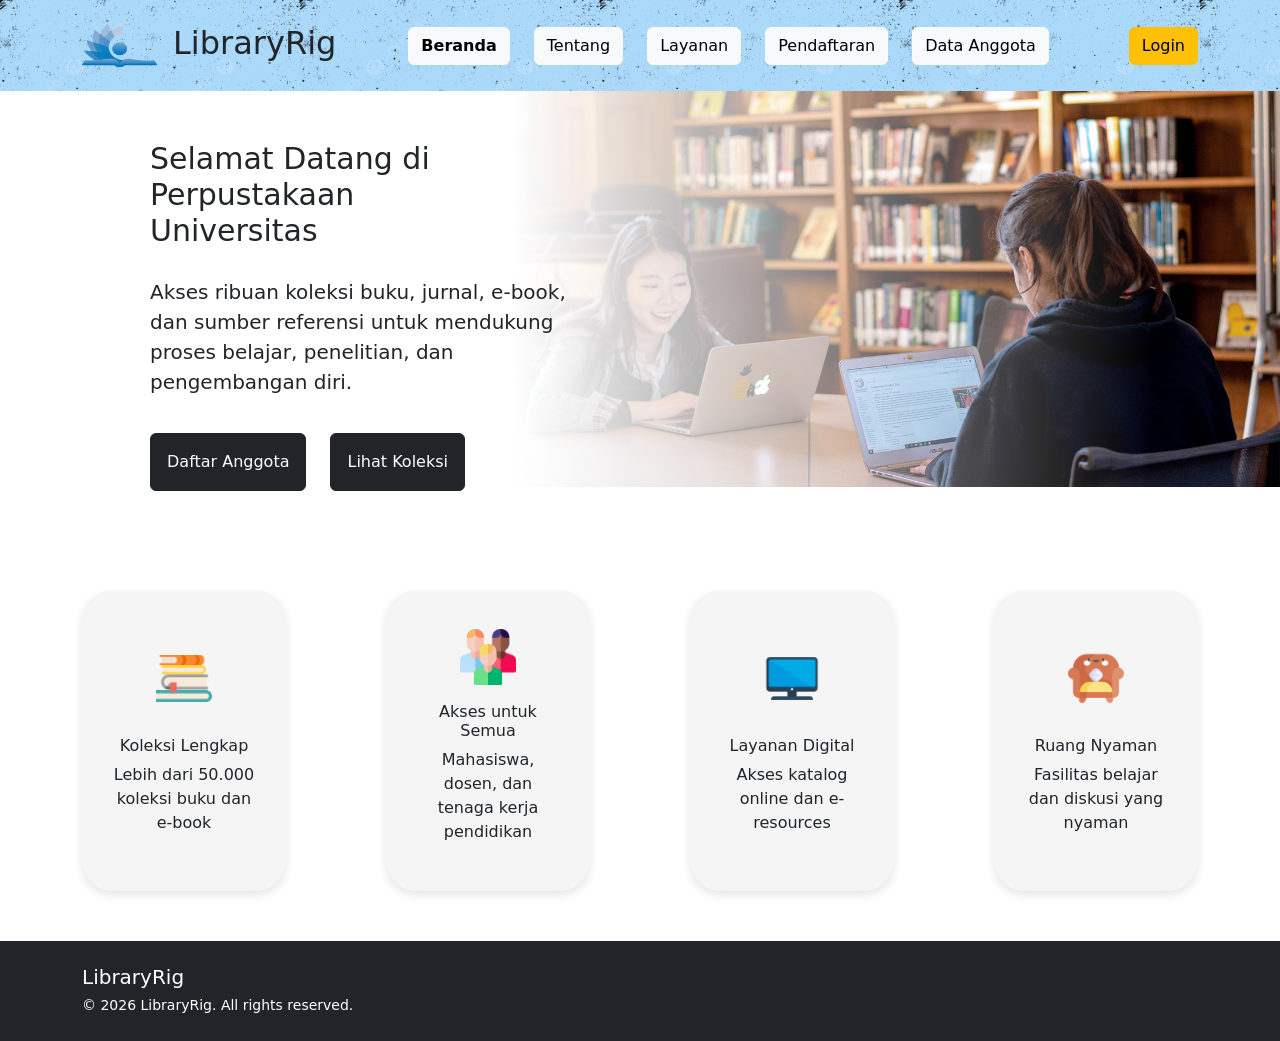
<file: index.html>
<!DOCTYPE html>
<html lang="en">
    <head>
        <meta charset="UTF-8">
        <meta name="viewport" content="width=device-width, initial-scale=1">
        <link rel="stylesheet" href="https://cdn.jsdelivr.net/npm/bootstrap@5.3.3/dist/css/bootstrap.min.css">
        <link rel="stylesheet" href="CSS/style.css">
    </head>
    <body class="d-flex flex-column min-vh-100">
        <header class="fw-bolder p-4" style="background-color: #ABD9FA; background-image: url('images/wrinkle.png'); background-size: 300px 200px;">
            <div class="container d-flex flex-wrap justify-content-between align-items-center">
                <div class="d-flex flex-row gap-3">
                    <img src="images/logo.png" style="width: 75px; height: auto;">
                    <h2 class="mb-0">LibraryRig</h2>
                </div>
                <nav class="d-flex align-items-center gap-3 my-2 my-lg-0">
                    <a href="index.html" class="btn btn-light me-2 fw-bolder">Beranda</a>
                    <a href="tentang.html" class="btn btn-light me-2">Tentang</a>
                    <a href="layanan.html" class="btn btn-light me-2">Layanan</a>
                    <a href="daftar.html" class="btn btn-light me-2">Pendaftaran</a>
                    <a href="tabel.html" class="btn btn-light me-2">Data Anggota</a>
                </nav>
                <div>
                    <a href="login.html" class="btn btn-warning">Login</a>
                </div>
            </div>
        </header>

        <div class="position-relative w-100" style="min-height: 450px;">
            <img src="images/students.jpg" class="d-block ms-auto" style="width: 60%; height: auto; object-fit: cover;">
            <div class="position-absolute top-50 translate-middle-y start-0 d-flex flex-column justify-content-center hero-custom">
                <h1 style="font-size: 30px; width: 25%;">Selamat Datang di Perpustakaan Universitas</h1>
                <p style="width: 40%;">Akses ribuan koleksi buku, jurnal, e-book, dan sumber referensi untuk mendukung proses belajar, penelitian, dan pengembangan diri.</p>
                <div class="d-flex flex-row gap-4">
                    <a class="btn btn-dark p-3" href="daftar.html">Daftar Anggota</a>
                    <a class="btn btn-dark p-3" href="layanan.html">Lihat Koleksi</a>
                </div>
            </div>
        </div>

        <div class="container d-flex flex-row justify-content-center align-items-center" style="margin-top: 50px; margin-bottom: 50px; gap: 100px;">
            <div class="card-custom">
                <img src="images/book.png" class="card-icon">
                <h6>Koleksi Lengkap</h6>
                <p> Lebih dari 50.000 koleksi buku dan e-book</p>
            </div>
            <div class="card-custom">
                <img src="images/people.png" class="card-icon">
                <h6>Akses untuk Semua</h6>
                <p>Mahasiswa, dosen, dan tenaga kerja pendidikan</p>
            </div>
            <div class="card-custom">
                <img src="images/monitor.png" class="card-icon">
                <h6>Layanan Digital</h6>
                <p>Akses katalog online dan e-resources</p>
            </div>
            <div class="card-custom">
                <img src="images/comfortable.png" class="card-icon">
                <h6>Ruang Nyaman</h6>
                <p>Fasilitas belajar dan diskusi yang nyaman</p>
            </div>
        </div>

        <footer class="bg-dark text-white py-4 mt-auto">
            <div class="container d-flex justify-content-between align-items-center">
                <div>
                    <h5 class="mb-1">LibraryRig</h5>
                    <small>© 2026 LibraryRig. All rights reserved.</small>
                </div>
            </div>
        </footer>
        <script src="https://cdn.jsdelivr.net/npm/bootstrap@5.3.3/dist/js/bootstrap.bundle.min.js"></script>
    </body>
</html>
</file>
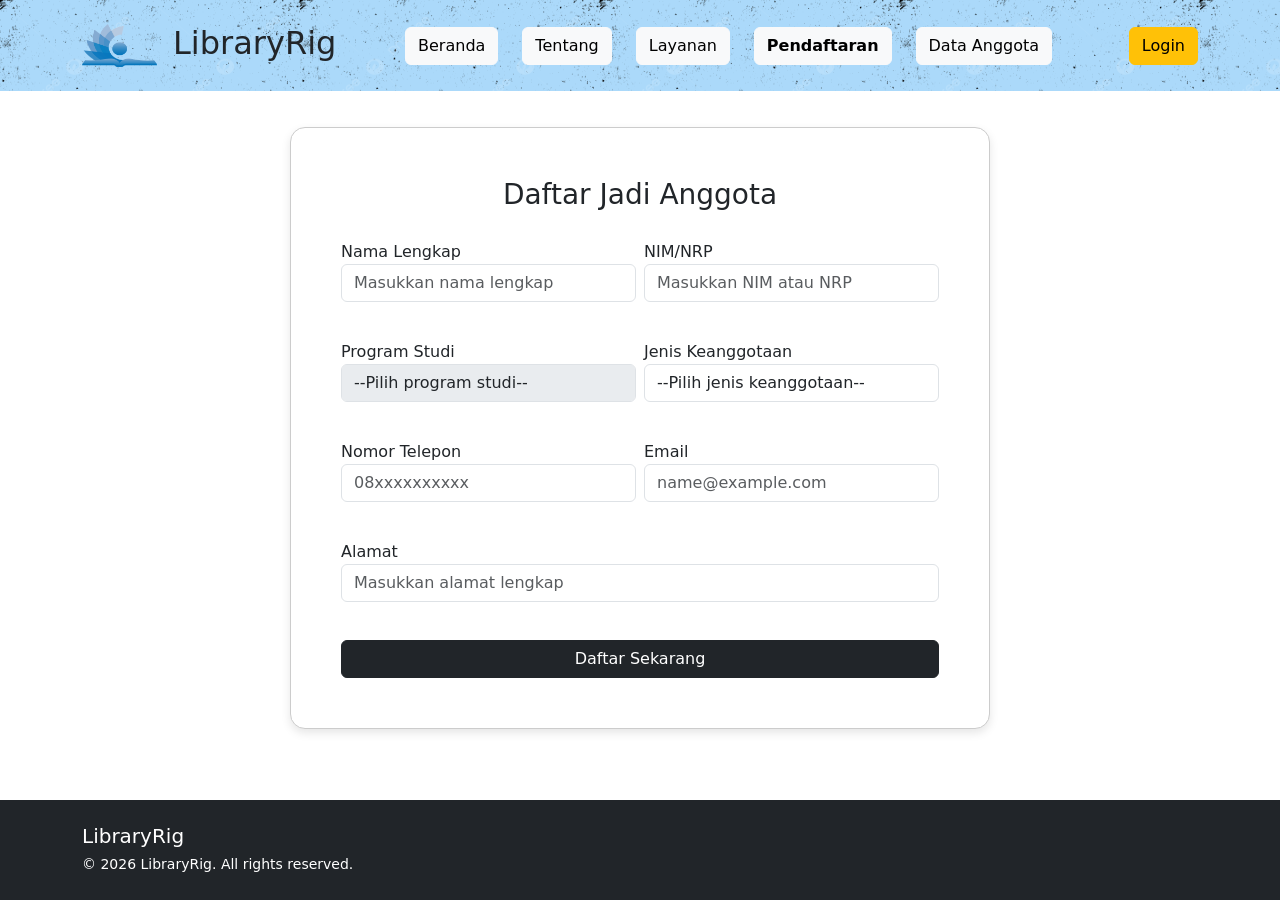
<file: daftar.html>
<!DOCTYPE html>
<html lang="en">
    <head>
        <meta charset="UTF-8">
        <meta name="viewport" content="width=device-width, initial-scale=1">
        <link rel="stylesheet" href="https://cdn.jsdelivr.net/npm/bootstrap@5.3.3/dist/css/bootstrap.min.css">
        <link rel="stylesheet" href="CSS/style.css">
        <link rel="stylesheet" href="CSS/pendaftaran.css">
    </head>
    <body class="d-flex flex-column min-vh-100">
        <header class="fw-bolder p-4" style="background-color: #ABD9FA; background-image: url('images/wrinkle.png'); background-size: 300px 200px;">
            <div class="container d-flex flex-wrap justify-content-between align-items-center">
                <div class="d-flex flex-row gap-3">
                    <img src="images/logo.png" style="width: 75px; height: auto;">
                    <h2 class="mb-0">LibraryRig</h2>
                </div>
                <nav class="d-flex align-items-center gap-3 my-2 my-lg-0">
                    <a href="index.html" class="btn btn-light me-2">Beranda</a>
                    <a href="tentang.html" class="btn btn-light me-2">Tentang</a>
                    <a href="layanan.html" class="btn btn-light me-2">Layanan</a>
                    <a href="daftar.html" class="btn btn-light me-2 fw-bolder">Pendaftaran</a>
                    <a href="tabel.html" class="btn btn-light me-2">Data Anggota</a>
                </nav>
                <div>
                    <a href="login.html" class="btn btn-warning">Login</a>
                </div>
            </div>
        </header>

        <div class="card-daftar">
            <form id="daftar" class="d-flex flex-column justify-content-center align-items-center" style="gap: 20px;" onsubmit="return validateForm(event)">
                <h3>Daftar Jadi Anggota</h3>
                <div class="d-flex align-items-center gap-2" style="width: 100%;">
                    <div class="w-100">
                        <label>Nama Lengkap</label>
                        <input type="text" id="nama" class="form-control" placeholder="Masukkan nama lengkap">
                        <span id="nama-error" style="color: red; font-size: 12px; display: block; min-height: 18px;"></span>
                    </div>
                    <div class="w-100">
                        <label>NIM/NRP</label>
                        <input type="text" id="nim" class="form-control" placeholder="Masukkan NIM atau NRP">
                        <span id="nim-error" style="color: red; font-size: 12px; display: block; min-height: 18px;"></span>
                    </div>
                </div>
                <div class="d-flex align-items-center gap-2" style="width: 100%;">
                    <div class="w-100">
                        <label>Program Studi</label>
                        <select id="program_studi" class="form-control" disabled>
                            <option value="-">--Pilih program studi--</option>
                        </select>
                        <span id="program-error" style="color: red; font-size: 12px; display: block; min-height: 18px;"></span>
                    </div>
                    <div class="w-100">
                        <label>Jenis Keanggotaan</label>
                        <select id="jenis_anggota" class="form-control">
                            <option value="-">--Pilih jenis keanggotaan--</option>
                            <option value="Mahasiswa">Mahasiswa</option>
                            <option value="Dosen">Dosen</option>
                            <option value="Tendik">Tendik</option>
                        </select>
                        <span id="jenis-error" style="color: red; font-size: 12px; display: block; min-height: 18px;"></span>
                    </div>
                </div>
                <div class="d-flex align-items-center gap-2" style="width: 100%;">
                    <div class="w-100">
                        <label>Nomor Telepon</label>
                        <input type="text" id="telepon" class="form-control" placeholder="08xxxxxxxxxx">
                        <span id="telepon-error" style="color: red; font-size: 12px; display: block; min-height: 18px;"></span>
                    </div>
                    <div class="w-100">
                        <label>Email</label>
                        <input type="text" id="email" class="form-control" placeholder="name@example.com">
                        <span id="email-error" style="color: red; font-size: 12px; display: block; min-height: 18px;"></span>
                    </div>
                </div>
                <div style="width: 100%;">
                    <label>Alamat</label>
                    <input type="text" id="alamat" class="form-control" placeholder="Masukkan alamat lengkap">
                    <span id="alamat-error" style="color: red; font-size: 12px; display: block; min-height: 18px;"></span>
                </div>
                <button type="submit" class="btn btn-dark" style="width: 100%;">Daftar Sekarang</button>
            </form>
        </div>

        <footer class="bg-dark text-white py-4 mt-auto">
            <div class="container d-flex justify-content-between align-items-center">
                <div>
                    <h5 class="mb-1">LibraryRig</h5>
                    <small>© 2026 LibraryRig. All rights reserved.</small>
                </div>
            </div>
        </footer>
        <script src="https://cdn.jsdelivr.net/npm/bootstrap@5.3.3/dist/js/bootstrap.bundle.min.js"></script>
        <script src="js/pendaftaran.js"></script>
    </body>
</html>
</file>
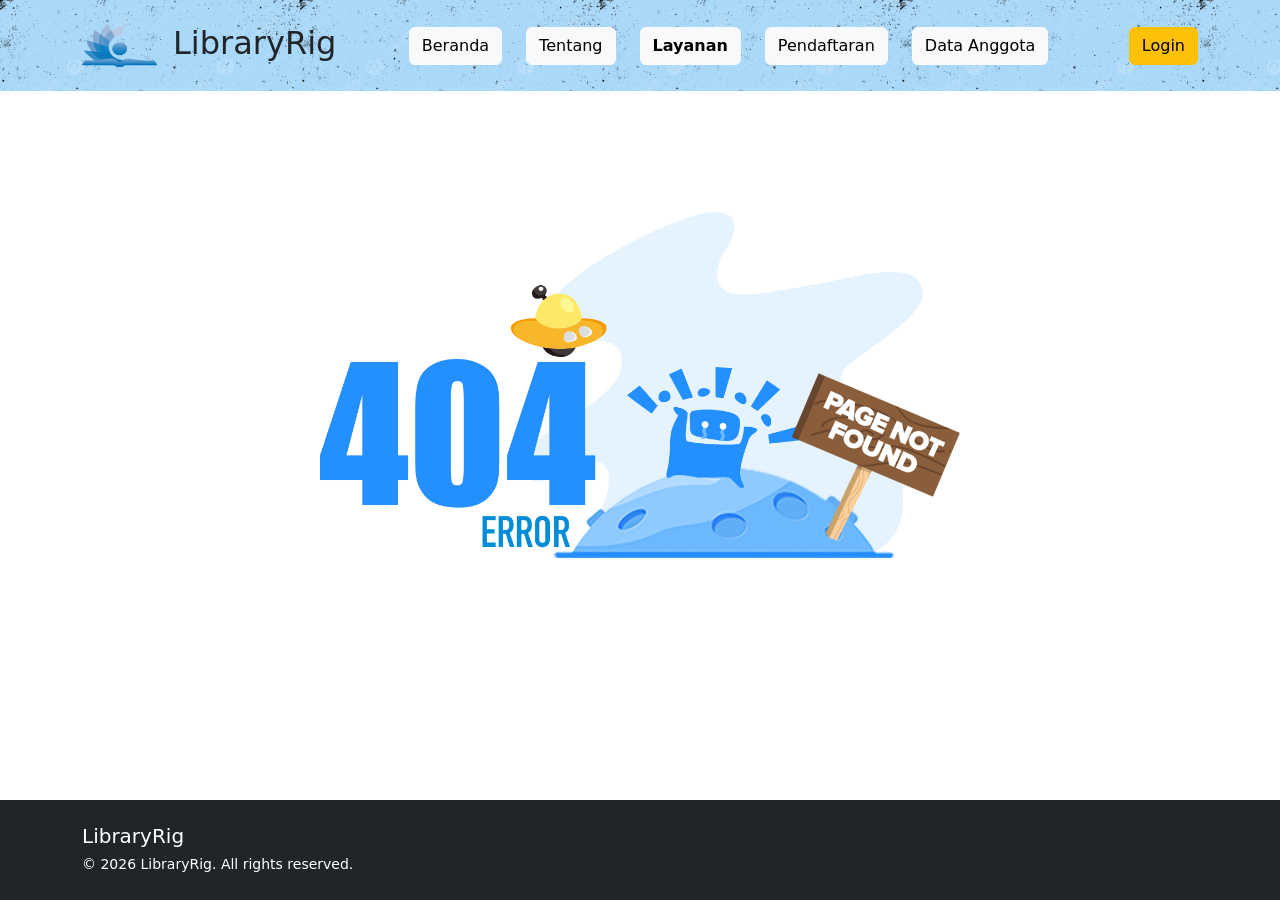
<file: layanan.html>
<!DOCTYPE html>
<html lang="en">
    <head>
        <meta charset="UTF-8">
        <meta name="viewport" content="width=device-width, initial-scale=1">
        <link rel="stylesheet" href="https://cdn.jsdelivr.net/npm/bootstrap@5.3.3/dist/css/bootstrap.min.css">
        <link rel="stylesheet" href="CSS/style.css">
    </head>
    <body class="d-flex flex-column min-vh-100">
        <header class="fw-bolder p-4" style="background-color: #ABD9FA; background-image: url('images/wrinkle.png'); background-size: 300px 200px;">
            <div class="container d-flex flex-wrap justify-content-between align-items-center">
                <div class="d-flex flex-row gap-3">
                    <img src="images/logo.png" style="width: 75px; height: auto;">
                    <h2 class="mb-0">LibraryRig</h2>
                </div>
                <nav class="d-flex align-items-center gap-3 my-2 my-lg-0">
                    <a href="index.html" class="btn btn-light me-2">Beranda</a>
                    <a href="tentang.html" class="btn btn-light me-2">Tentang</a>
                    <a href="layanan.html" class="btn btn-light me-2 fw-bolder">Layanan</a>
                    <a href="daftar.html" class="btn btn-light me-2">Pendaftaran</a>
                    <a href="tabel.html" class="btn btn-light me-2">Data Anggota</a>
                </nav>
                <div>
                    <a href="login.html" class="btn btn-warning">Login</a>
                </div>
            </div>
        </header>

        <img src="images/404.png" style="width: 50%; height: auto; margin: auto;">

        <footer class="bg-dark text-white py-4 mt-auto">
            <div class="container d-flex justify-content-between align-items-center">
                <div>
                    <h5 class="mb-1">LibraryRig</h5>
                    <small>© 2026 LibraryRig. All rights reserved.</small>
                </div>
            </div>
        </footer>
        <script src="https://cdn.jsdelivr.net/npm/bootstrap@5.3.3/dist/js/bootstrap.bundle.min.js"></script>
    </body>
</html>
</file>
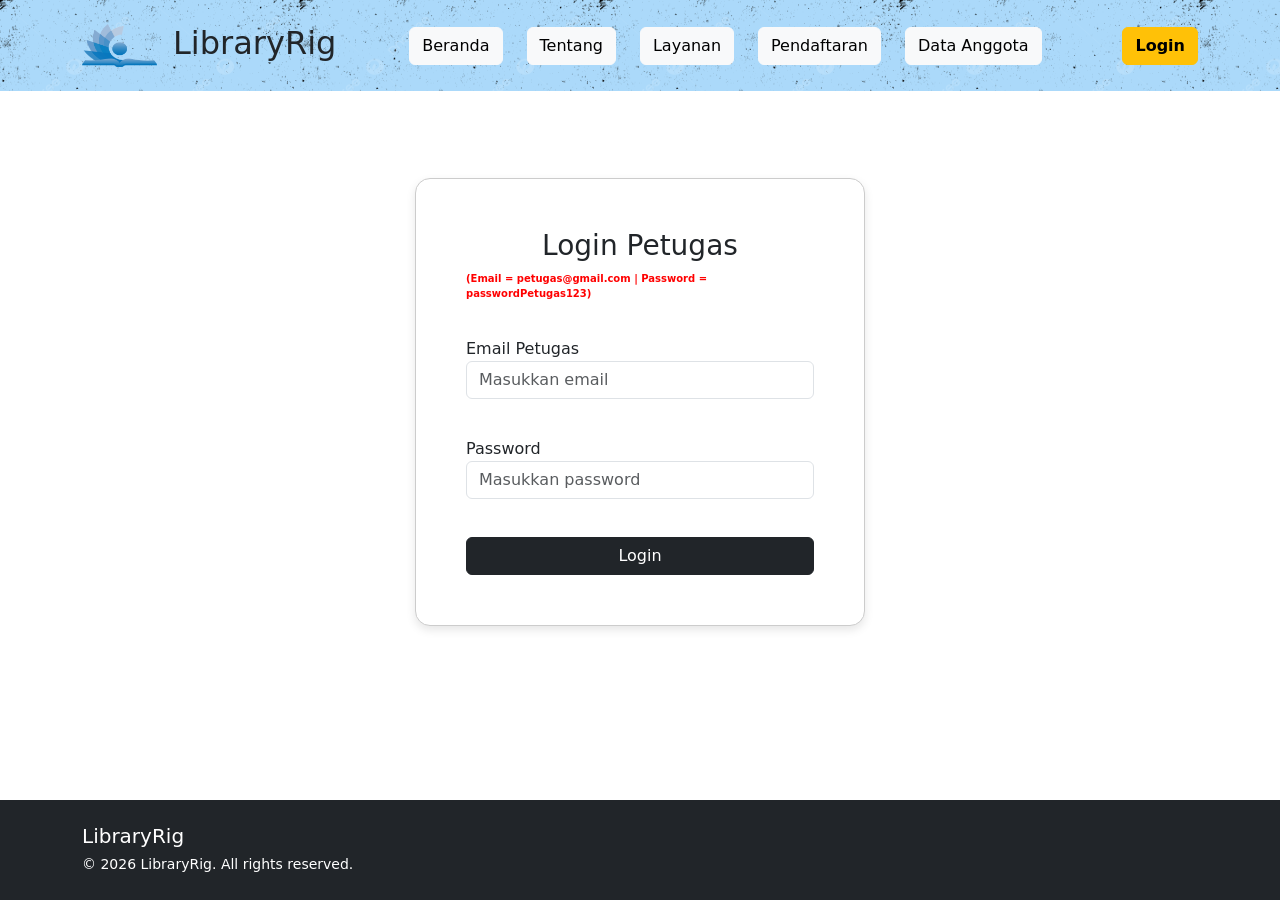
<file: login.html>
<!DOCTYPE html>
<html lang="en">
    <head>
        <meta charset="UTF-8">
        <meta name="viewport" content="width=device-width, initial-scale=1">
        <link rel="stylesheet" href="https://cdn.jsdelivr.net/npm/bootstrap@5.3.3/dist/css/bootstrap.min.css">
        <link rel="stylesheet" href="CSS/style.css">
        <link rel="stylesheet" href="CSS/login.css">
    </head>
    <body class="d-flex flex-column min-vh-100">
        <header class="fw-bolder p-4" style="background-color: #ABD9FA; background-image: url('images/wrinkle.png'); background-size: 300px 200px;">
            <div class="container d-flex flex-wrap justify-content-between align-items-center">
                <div class="d-flex flex-row gap-3">
                    <img src="images/logo.png" style="width: 75px; height: auto;">
                    <h2 class="mb-0">LibraryRig</h2>
                </div>
                <nav class="d-flex align-items-center gap-3 my-2 my-lg-0">
                    <a href="index.html" class="btn btn-light me-2">Beranda</a>
                    <a href="tentang.html" class="btn btn-light me-2">Tentang</a>
                    <a href="layanan.html" class="btn btn-light me-2">Layanan</a>
                    <a href="daftar.html" class="btn btn-light me-2">Pendaftaran</a>
                    <a href="tabel.html" class="btn btn-light me-2">Data Anggota</a>
                </nav>
                <div>
                    <a href="login.html" class="btn btn-warning fw-bolder">Login</a>
                </div>
            </div>
        </header>

        <div class="card-login">
            <form id="daftar" class="d-flex flex-column justify-content-center align-items-center" style="gap: 20px;" onsubmit="return validateForm(event)">
                <div style="display: flex; flex-direction: column; align-items: center; justify-content: center;">
                    <h3>Login Petugas</h3>
                    <p style="font-weight: bold; font-size: x-small; color: red;">(Email = petugas@gmail.com | Password = passwordPetugas123)</p>
                </div>
                <div style="width: 100%;">
                    <label>Email Petugas</label>
                    <input type="text" id="email" class="form-control" placeholder="Masukkan email">
                    <span id="email-error" style="color: red; font-size: 12px; display: block; min-height: 18px;"></span>
                </div>
                <div style="width: 100%;">
                    <label>Password</label>
                    <input type="text" id="password" class="form-control" placeholder="Masukkan password">
                    <span id="password-error" style="color: red; font-size: 12px; display: block; min-height: 18px;"></span>
                </div>
                <button type="submit" class="btn btn-dark" style="width: 100%;">Login</button>
            </form>
        </div>

        <footer class="bg-dark text-white py-4 mt-auto">
            <div class="container d-flex justify-content-between align-items-center">
                <div>
                    <h5 class="mb-1">LibraryRig</h5>
                    <small>© 2026 LibraryRig. All rights reserved.</small>
                </div>
            </div>
        </footer>
        <script src="https://cdn.jsdelivr.net/npm/bootstrap@5.3.3/dist/js/bootstrap.bundle.min.js"></script>
        <script src="js/login.js"></script>
    </body>
</html>
</file>
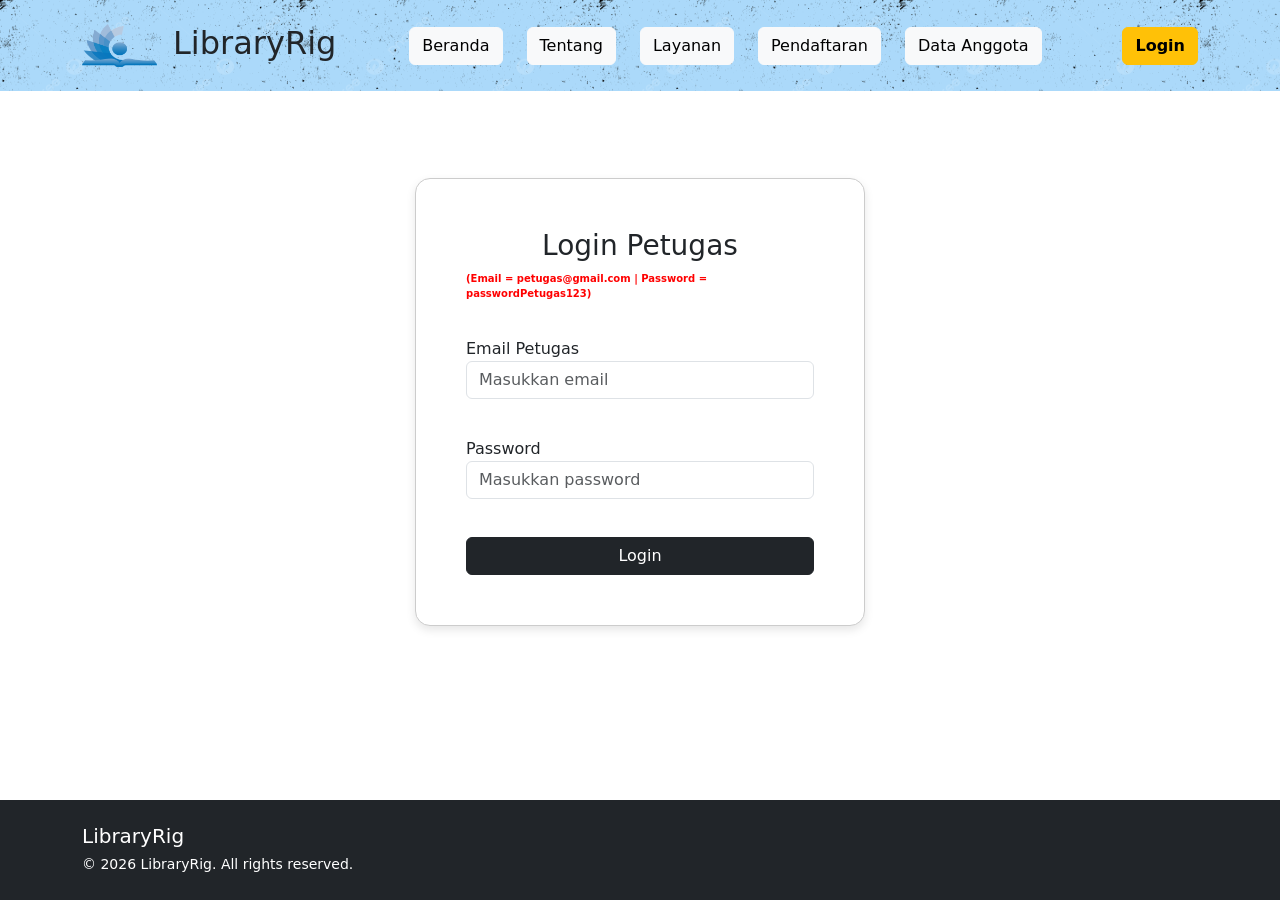
<file: tabel.html>
<!DOCTYPE html>
<html lang="en">
    <head>
        <meta charset="UTF-8">
        <meta name="viewport" content="width=device-width, initial-scale=1">
        <link rel="stylesheet" href="https://cdn.jsdelivr.net/npm/bootstrap@5.3.3/dist/css/bootstrap.min.css">
        <link rel="stylesheet" href="CSS/style.css">
        <link rel="stylesheet" href="CSS/table.css">
    </head>
    <body class="d-flex flex-column min-vh-100">
        <header class="fw-bolder p-4" style="background-color: #ABD9FA; background-image: url('images/wrinkle.png'); background-size: 300px 200px;">
            <div class="container d-flex flex-wrap justify-content-between align-items-center">
                <div class="d-flex flex-row gap-3">
                    <img src="images/logo.png" style="width: 75px; height: auto;">
                    <h2 class="mb-0">LibraryRig</h2>
                </div>
                <nav class="d-flex align-items-center gap-3 my-2 my-lg-0">
                    <a href="index.html" class="btn btn-light me-2">Beranda</a>
                    <a href="tentang.html" class="btn btn-light me-2">Tentang</a>
                    <a href="layanan.html" class="btn btn-light me-2">Layanan</a>
                    <a href="daftar.html" class="btn btn-light me-2">Pendaftaran</a>
                    <a href="tabel.html" class="btn btn-light me-2 fw-bolder">Data Anggota</a>
                </nav>
                <div>
                    <a href="login.html" class="btn btn-warning">Login</a>
                </div>
            </div>
        </header>

        <div class="d-flex flex-column gap-4" style="margin: auto;">
            <div class="d-flex flex-row gap-3">
                <input type="text" id="spesifik" class="form-control" placeholder="Cari nama, NIM/NRP, atau program studi">
                <select id="jenis_anggota" class="form-control">
                    <option value="default">Semua Jenis</option>
                    <option value="Mahasiswa">Mahasiswa</option>
                    <option value="dosen">Dosen</option>
                    <option value="tendik">Tendik</option>
                </select>
                <select id="jenis_anggota" class="form-control">
                    <option value="default">Semua Program Studi</option>
                    <option value="Mahasiswa">Mahasiswa</option>
                    <option value="dosen">Dosen</option>
                    <option value="tendik">Tendik</option>
                </select>
            </div>

            <table class="table" style="margin: auto;">
                <thead>
                    <tr>
                        <th>No</th>
                        <th>NIM</th>
                        <th>Nama</th>
                        <th>Program Studi</th>
                        <th>Jenis Keanggotaan</th>
                        <th>Email</th>
                        <th>Nomor Telepon</th>
                        <th>Alamat</th>
                        <th>Aksi</th>
                    </tr>
                </thead>
                <tbody>
                </tbody>
            </table>
        </div>
        
        <footer class="bg-dark text-white py-4 mt-auto">
            <div class="container d-flex justify-content-between align-items-center">
                <div>
                    <h5 class="mb-1">LibraryRig</h5>
                    <small>© 2026 LibraryRig. All rights reserved.</small>
                </div>
            </div>
        </footer>
        <script src="https://cdn.jsdelivr.net/npm/bootstrap@5.3.3/dist/js/bootstrap.bundle.min.js"></script>
        <script src="js/tabel.js"></script>
    </body>
</html>
</file>
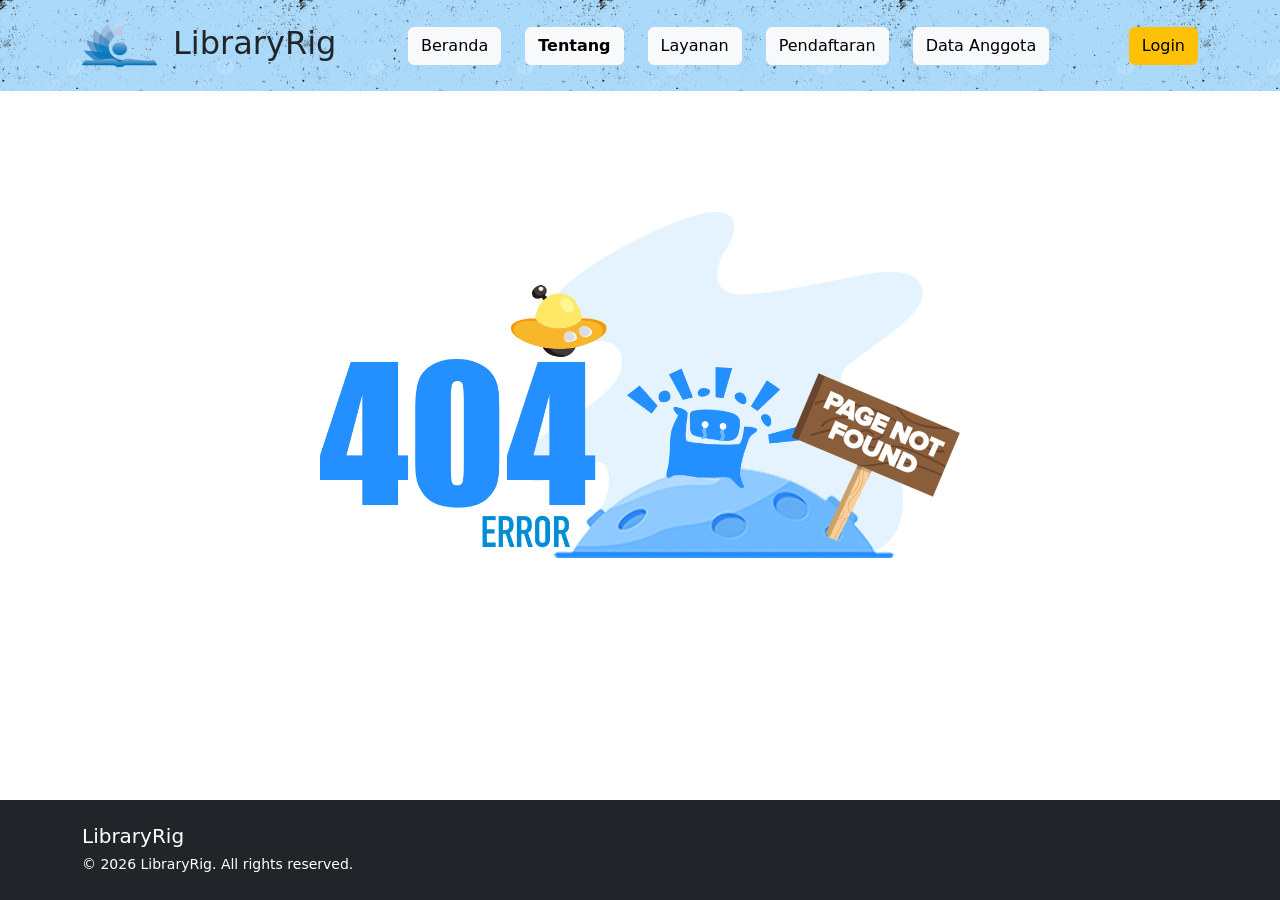
<file: tentang.html>
<!DOCTYPE html>
<html lang="en">
    <head>
        <meta charset="UTF-8">
        <meta name="viewport" content="width=device-width, initial-scale=1">
        <link rel="stylesheet" href="https://cdn.jsdelivr.net/npm/bootstrap@5.3.3/dist/css/bootstrap.min.css">
        <link rel="stylesheet" href="CSS/style.css">
    </head>
    <body class="d-flex flex-column min-vh-100">
        <header class="fw-bolder p-4" style="background-color: #ABD9FA; background-image: url('images/wrinkle.png'); background-size: 300px 200px;">
            <div class="container d-flex flex-wrap justify-content-between align-items-center">
                <div class="d-flex flex-row gap-3">
                    <img src="images/logo.png" style="width: 75px; height: auto;">
                    <h2 class="mb-0">LibraryRig</h2>
                </div>
                <nav class="d-flex align-items-center gap-3 my-2 my-lg-0">
                    <a href="index.html" class="btn btn-light me-2">Beranda</a>
                    <a href="tentang.html" class="btn btn-light me-2 fw-bolder">Tentang</a>
                    <a href="layanan.html" class="btn btn-light me-2">Layanan</a>
                    <a href="daftar.html" class="btn btn-light me-2">Pendaftaran</a>
                    <a href="tabel.html" class="btn btn-light me-2">Data Anggota</a>
                </nav>
                <div>
                    <a href="login.html" class="btn btn-warning">Login</a>
                </div>
            </div>
        </header>

        <img src="images/404.png" style="width: 50%; height: auto; margin: auto;">

        <footer class="bg-dark text-white py-4 mt-auto">
            <div class="container d-flex justify-content-between align-items-center">
                <div>
                    <h5 class="mb-1">LibraryRig</h5>
                    <small>© 2026 LibraryRig. All rights reserved.</small>
                </div>
            </div>
        </footer>
        <script src="https://cdn.jsdelivr.net/npm/bootstrap@5.3.3/dist/js/bootstrap.bundle.min.js"></script>
    </body>
</html>
</file>
<file: CSS/style.css>
.body{
    font-family: "Georgia", "Times New Roman", serif;
    margin: auto;
}

.hero-custom{
    width: 100%;
    height: 100%;
    font-size: 20px;
    gap: 20px;
    background: linear-gradient(to right, rgba(255, 255, 255, 1) 40%, rgba(255, 255, 255, 0) 90%);
    padding-left: 150px;
}

.card-custom{
    display: flex;
    text-align: center;
    flex-direction: column;
    align-items: center;
    justify-content: center;
    border: 1px solid #F5F5F5;
    background-color: #F5F5F5;
    border-radius: 30px;
    width: 300px;
    height: 300px;
    padding: 30px;
    box-shadow: 0 4px 10px rgba(0, 0, 0, 0.1);
}

.card-icon{
    object-fit: contain;
    width: 40%;
    height: 40%;
    margin-bottom: 10px;
}
</file>
<file: CSS/pendaftaran.css>
.card-daftar {
    width: 100%;
    max-width: 700px;
    margin: auto;
    border: 1px solid #ccc;
    border-radius: 15px;
    box-shadow: 0 4px 10px rgba(0, 0, 0, 0.1);
    background-color: white;
}

.card-daftar form {
    margin: auto;
    width: 100%;
    padding: 50px;
}
</file>
<file: CSS/login.css>
.card-login {
    width: 100%;
    max-width: 450px;
    margin: auto;
    border: 1px solid #ccc;
    border-radius: 15px;
    box-shadow: 0 4px 10px rgba(0, 0, 0, 0.1);
    background-color: white;
}

.card-login form {
    margin: auto;
    width: 100%;
    padding: 50px;
}
</file>
<file: CSS/table.css>
.table{
    width: 100%;
    max-width: 1200px;
    border-collapse: collapse;
    margin: 30px auto;
    font-size: 14px;
    box-shadow: 0 4px 10px rgba(0, 0, 0, 0.1);
}

.table thead th {
    background-color: #121111;
    color: white;
}

.table th, .table td {
    border: 1px solid #ddd;
    padding: 10px 15px;
    padding: 20px;
    text-align: center;
}

.submit_button{
    display: flex;
    justify-content: center;
    gap: 8px;
}

.submit_button button{
    cursor: pointer;
    border: none;
    border-radius: 4px;
    padding: 6px 10px;
    display: flex;
    align-items: center;
    justify-content: center;
}

.submit_button button img{
    width: 16px;
    height: 16px;
}
</file>
